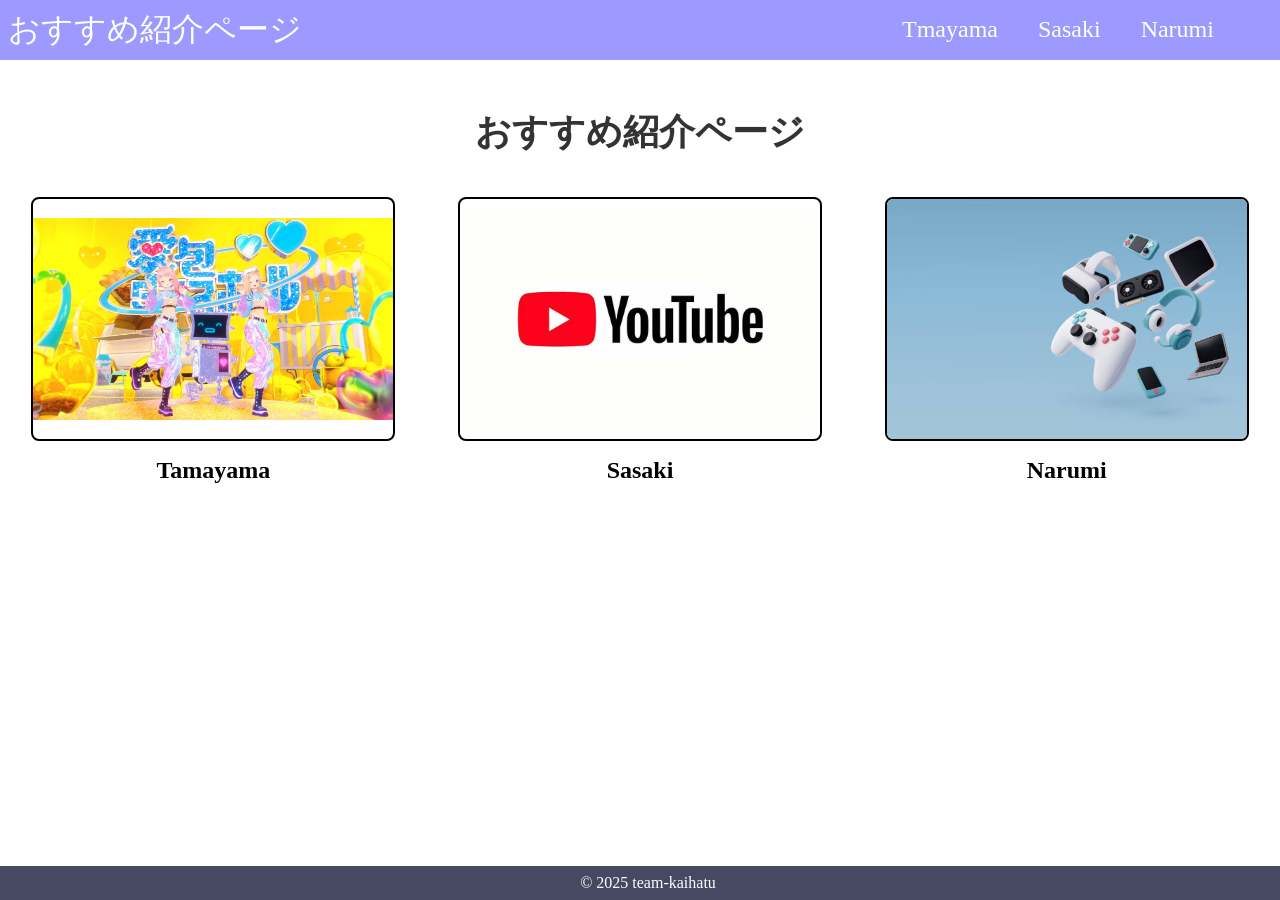
<file: index.html>
<!DOCTYPE html>
    <html lang="ja">

    <head>
        <meta charset="UTF-8">
        <meta name="viewport" content="width=device-width, initial-scale=1.0">
        <link rel="stylesheet" href="style.css">
        <title>おすすめ紹介サイト</title>
    </head>

    <body>
        <header>
            <a href="#" class="header_placement" style="font-size: 32px;">おすすめ紹介ページ</a>
            <ul>
                <li><a href="tamayama.html">Tmayama</a></li>
                <li><a href="sasaski.html">Sasaki</a></li>
                <li><a href="naruumi.html">Narumi</a></li>
            </ul>
        </header>

        <h2 class="h2Top">おすすめ紹介ページ</h2>

        <div class="Recommendations">
            <div class="recommendation">
                <a href="tamayama.html"><img src="img/image.png" alt="item1"></a>

                <h4>Tamayama</h4>
            </div>
            <div class="recommendation">
                <a href="sasaski.html"><img src="img/iimage.png" alt="item2"></a>
                <h4>Sasaki</h4>
            </div>
            <div class="recommendation">
                <a href="naruumi.html"><img src="img/game.jpg" alt="item3"></a>
                <h4>Narumi</h4>
            </div>

        </div>

        <footer>
            <p>&copy; 2025 team-kaihatu</p>
        </footer>
    </body>

    </html>
</file>
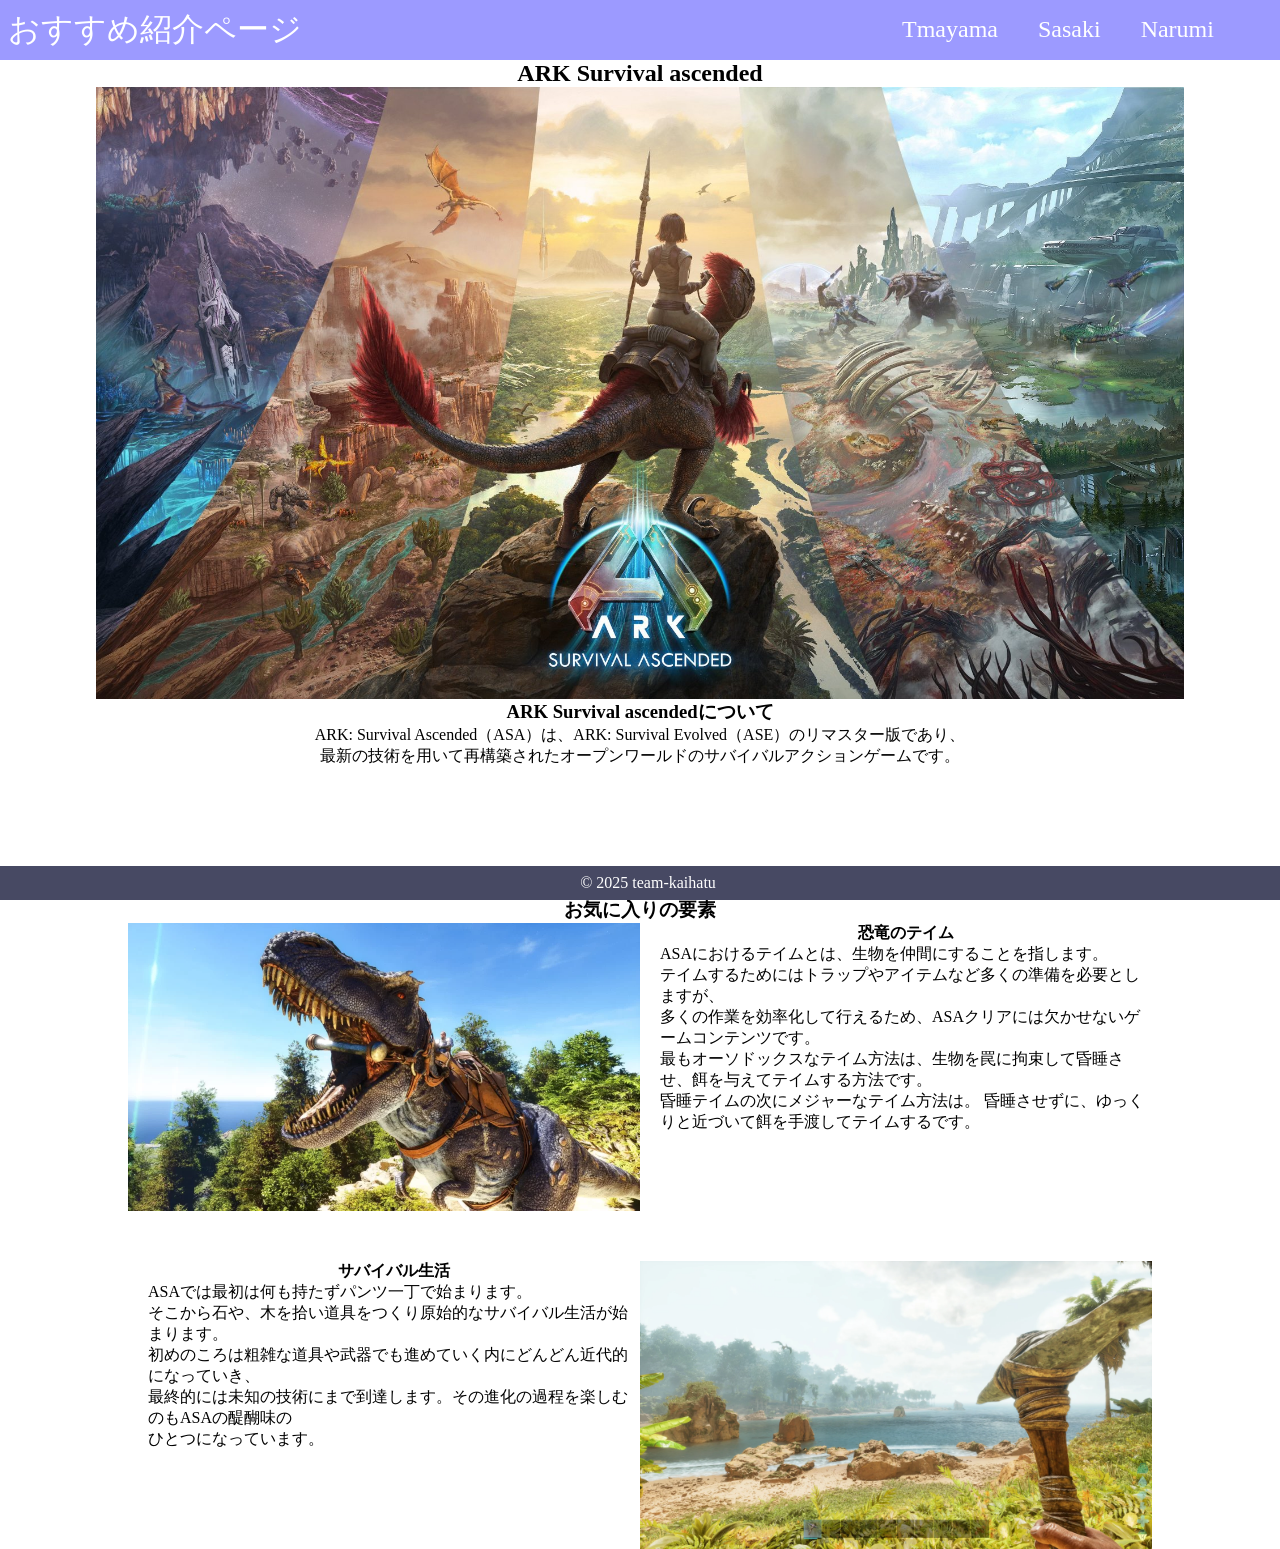
<file: naruumi.html>
<!DOCTYPE html>
<html lang="ja">

<head>
    <meta charset="UTF-8">
    <meta name="viewport" content="width=device-width, initial-scale=1.0">
    <title>Document</title>
    <link rel="stylesheet" href="style.css">
</head>

<body>
    <header>
        <a href="index.html" class="header_placement" style="font-size: 32px;">おすすめ紹介ページ</a>
        <ul>
            <li><a href="tamayama.html">Tmayama</a></li>
            <li><a href="sasaski.html">Sasaki</a></li>
            <li><a href="#">Narumi</a></li>
        </ul>
    </header>

    <h2 style="text-align: center;">ARK Survival ascended</h2>
    <img src="img/thumb-1920-1341356.jpeg" alt="ark" style="width: 85%;display: block;margin: auto;">

    <h3 style="text-align: center;">ARK Survival ascendedについて</h3>
    <p style="text-align: center;">ARK: Survival Ascended（ASA）は、ARK: Survival Evolved（ASE）のリマスター版であり、<br>
        最新の技術を用いて再構築されたオープンワールドのサバイバルアクションゲームです。</p>


    <h3 style="text-align: center; margin-top: 130px;">お気に入りの要素</h3>

    <div style="margin-left: 10%;margin-right: 10%;">

        <div style="display: flex;">
            <img src="img/kyo.webp" alt="" style="width: 50%;">
            <div style="width: 50%; margin-left: 20px;">
                <h4 style="text-align: center;">恐竜のテイム</h4>
                <p>ASAにおけるテイムとは、生物を仲間にすることを指します。<br>
                    テイムするためにはトラップやアイテムなど多くの準備を必要としますが、<br>
                    多くの作業を効率化して行えるため、ASAクリアには欠かせないゲームコンテンツです。<br>
                    最もオーソドックスなテイム方法は、生物を罠に拘束して昏睡させ、餌を与えてテイムする方法です。<br>
                    昏睡テイムの次にメジャーなテイム方法は。 昏睡させずに、ゆっくりと近づいて餌を手渡してテイムするです。</p>
            </div>
        </div>

        <div style="display: flex; margin-top: 50px;">
            <div style="width: 50%;margin-left: 20px;">
                <h4 style="text-align: center;">サバイバル生活</h4>
                <p>ASAでは最初は何も持たずパンツ一丁で始まります。<br>
                    そこから石や、木を拾い道具をつくり原始的なサバイバル生活が始まります。<br>
                    初めのころは粗雑な道具や武器でも進めていく内にどんどん近代的になっていき、<br>
                    最終的には未知の技術にまで到達します。その進化の過程を楽しむのもASAの醍醐味の<br>
                    ひとつになっています。
                </p>
            </div>
            <img src="img/kyo2.webp" alt="" style="width: 50%;">
        </div>

    </div>

    <footer>
        <p>&copy; 2025 team-kaihatu</p>
    </footer>
</body>

</html>
</file>
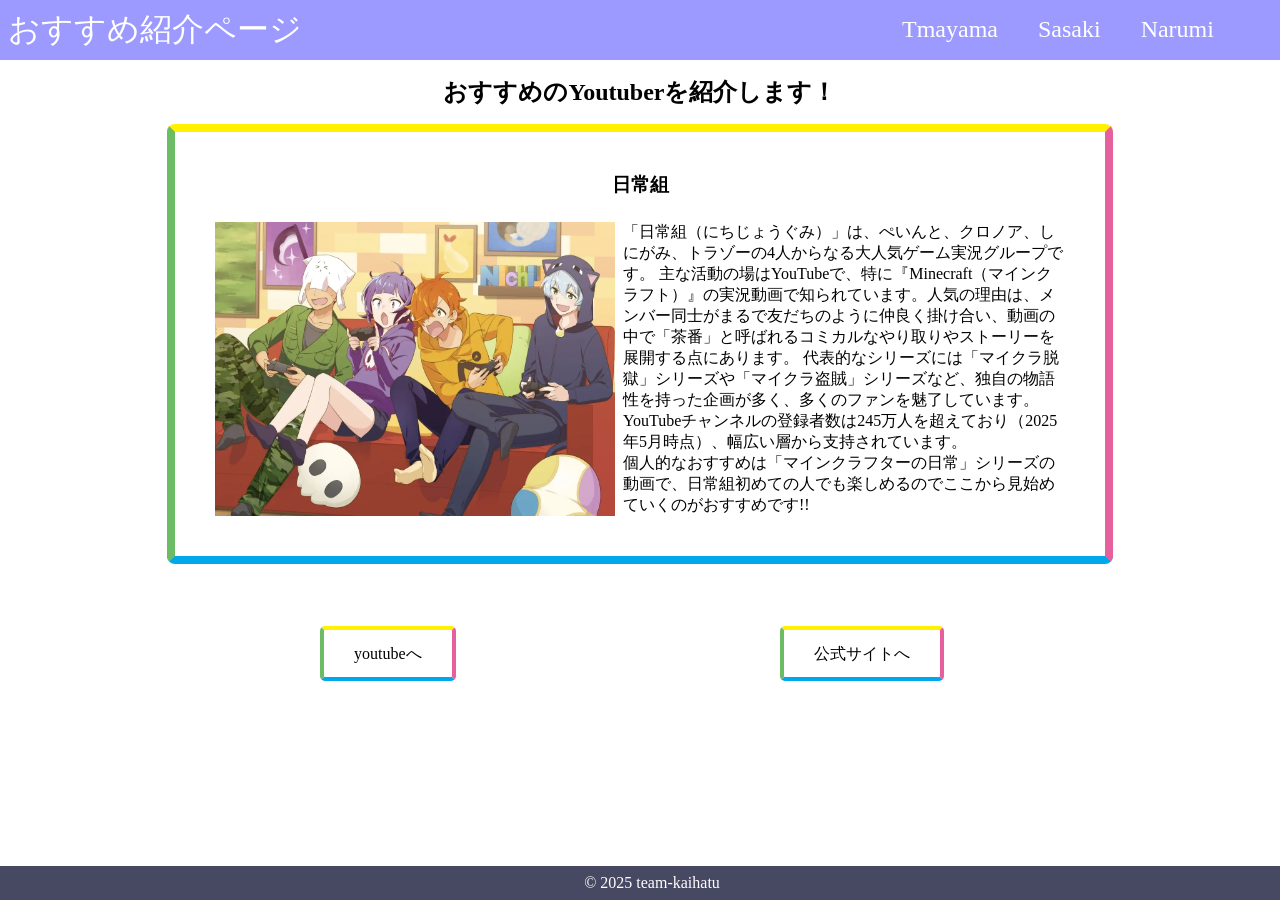
<file: sasaski.html>
<!DOCTYPE html>
<html lang="ja">

<head>
    <meta charset="UTF-8">
    <meta name="viewport" content="width=device-width, initial-scale=1.0">
    <link rel="stylesheet" href="style.css">
    <link rel="stylesheet" href="sasaki-style.css">
    <title>おすすめのYoutuberを紹介ページ</title>
</head>

<body>
    <header>
        <a href="index.html" class="header_placement" style="font-size: 32px;">おすすめ紹介ページ</a>
        <ul>
            <li><a href="tamayama.html">Tmayama</a></li>
            <li><a href="#">Sasaki</a></li>
            <li><a href="naruumi.html">Narumi</a></li>
        </ul>
    </header>
    <h2>おすすめのYoutuberを紹介します！</h2>
    <div class="youtuber_main">
        <h3>日常組</h3>
        <div class="youtuber_section">
            <img src="img/60bf2d4033c75_435faed0a2e1a86231a8a2da53df0a73.webp" alt="日常組の画像">
            <p>「日常組（にちじょうぐみ）」は、ぺいんと、クロノア、しにがみ、トラゾーの4人からなる大人気ゲーム実況グループです。
                主な活動の場はYouTubeで、特に『Minecraft（マインクラフト）』の実況動画で知られています。人気の理由は、メンバー同士がまるで友だちのように仲良く掛け合い、動画の中で「茶番」と呼ばれるコミカルなやり取りやストーリーを展開する点にあります。
                代表的なシリーズには「マイクラ脱獄」シリーズや「マイクラ盗賊」シリーズなど、独自の物語性を持った企画が多く、多くのファンを魅了しています。YouTubeチャンネルの登録者数は245万人を超えており（2025年5月時点）、幅広い層から支持されています。<br>個人的なおすすめは「マインクラフターの日常」シリーズの動画で、日常組初めての人でも楽しめるのでここから見始めていくのがおすすめです!!
            </p>
        </div>
    </div>
    <div class="btn_section">
        <a class="btn" href="https://www.youtube.com/channel/UCZFO75r8iYNI2XPmoFEG6ig">youtubeへ</a>
        <a class="btn" href="https://nichijo.world/">公式サイトへ</a>
    </div>
    <footer>
        <p>&copy; 2025 team-kaihatu</p>
    </footer>
</body>

</html>
</file>
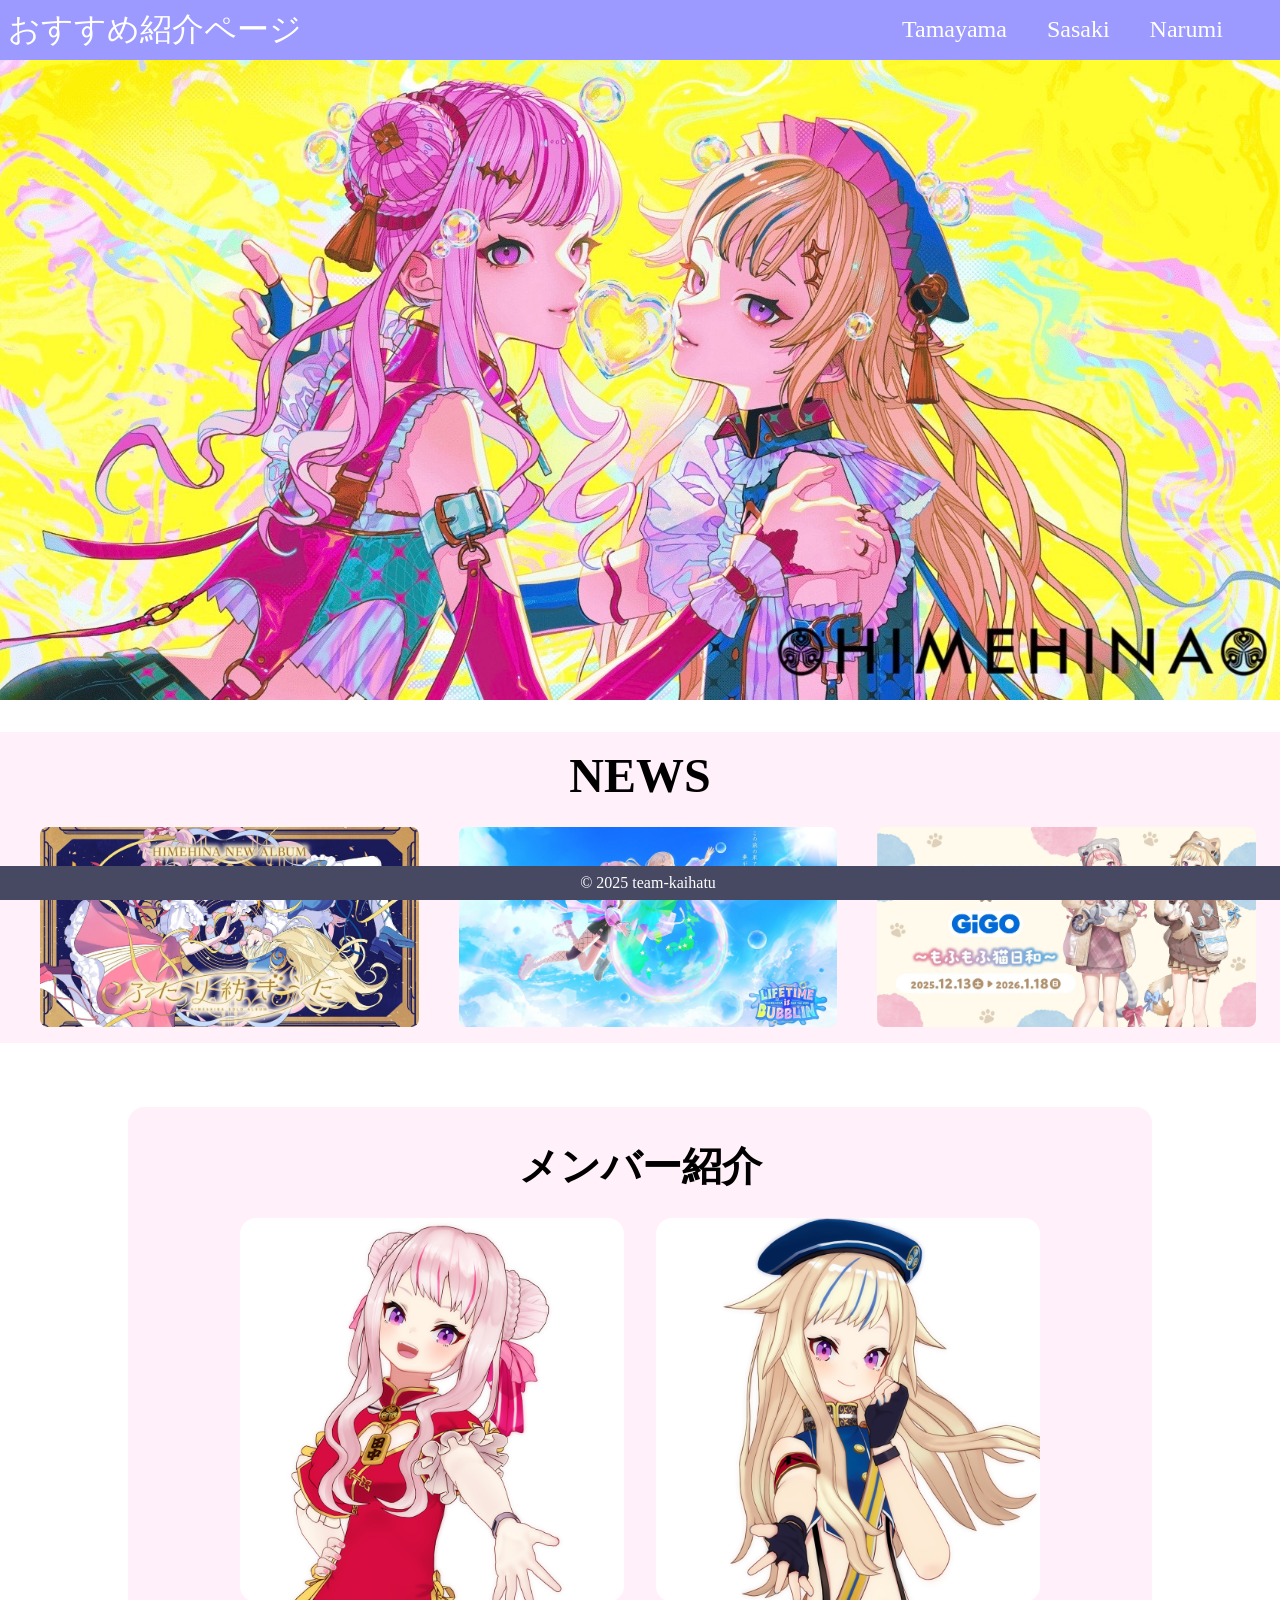
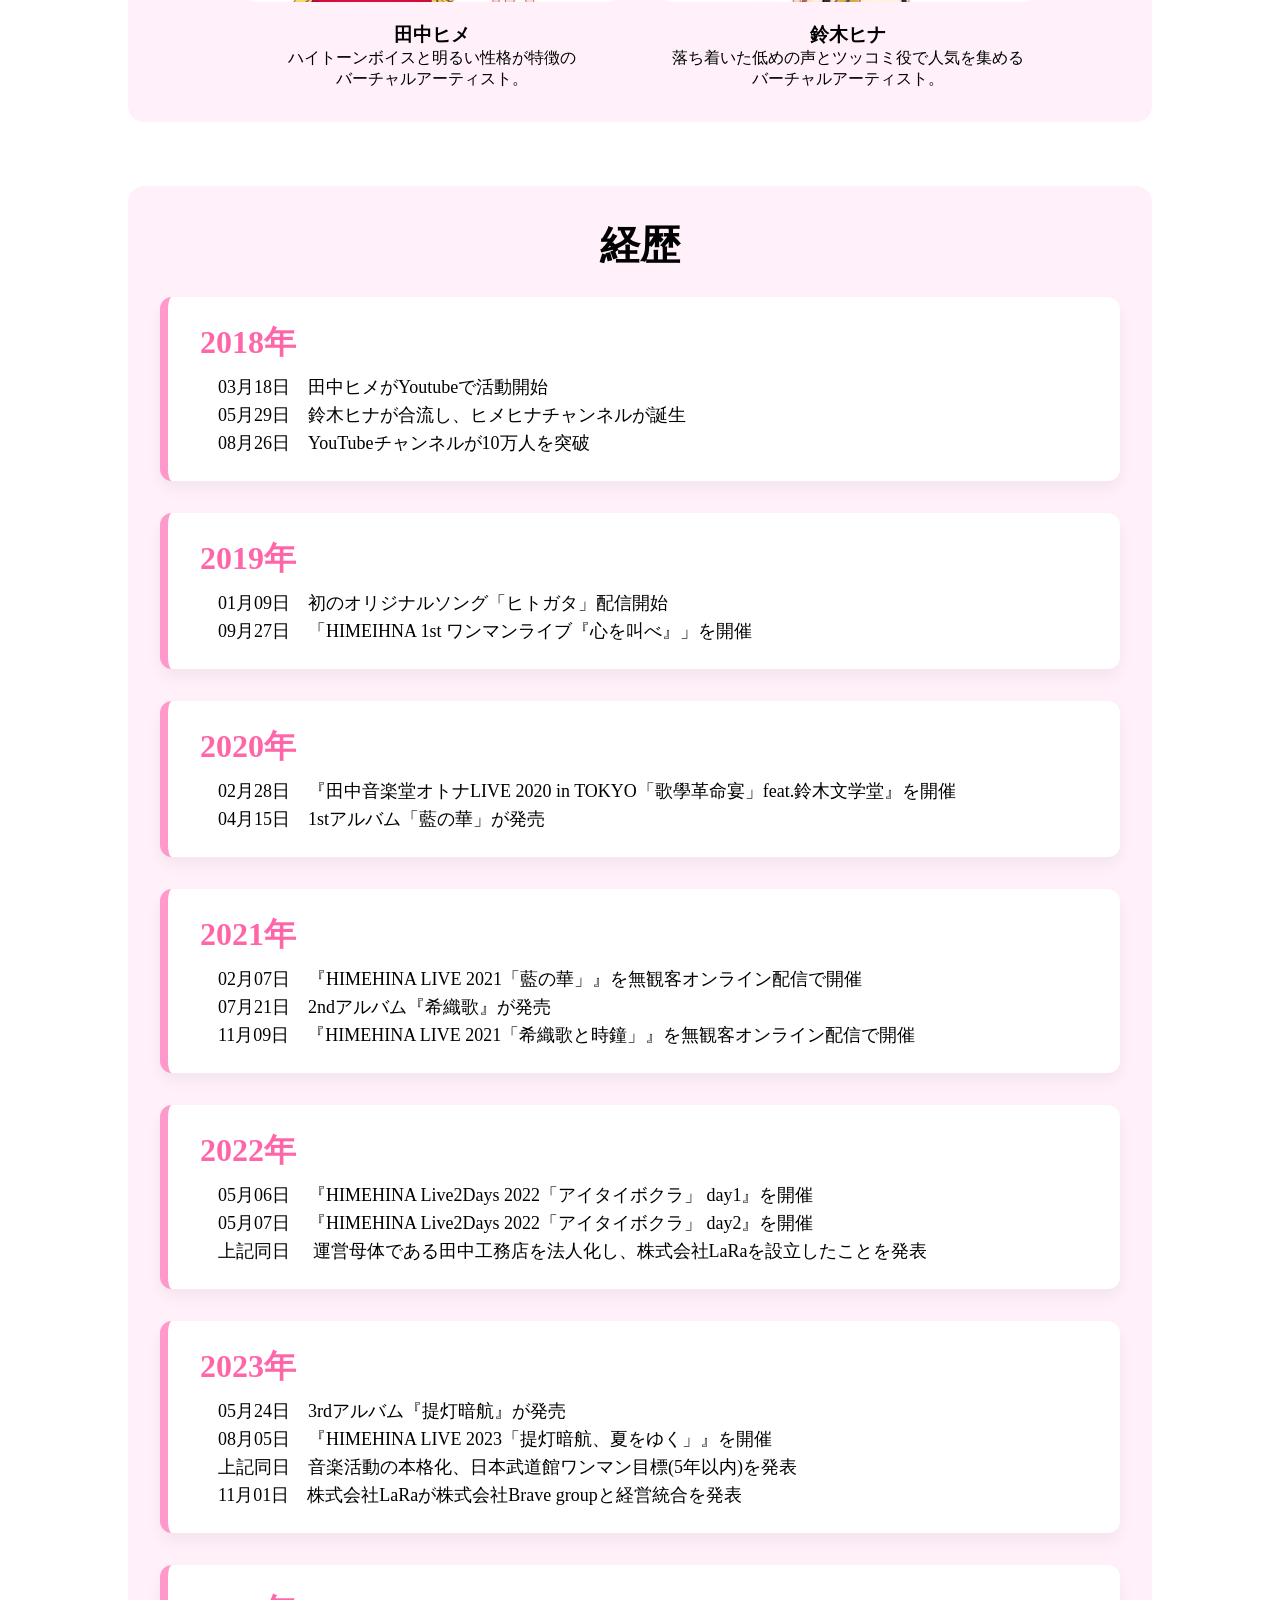
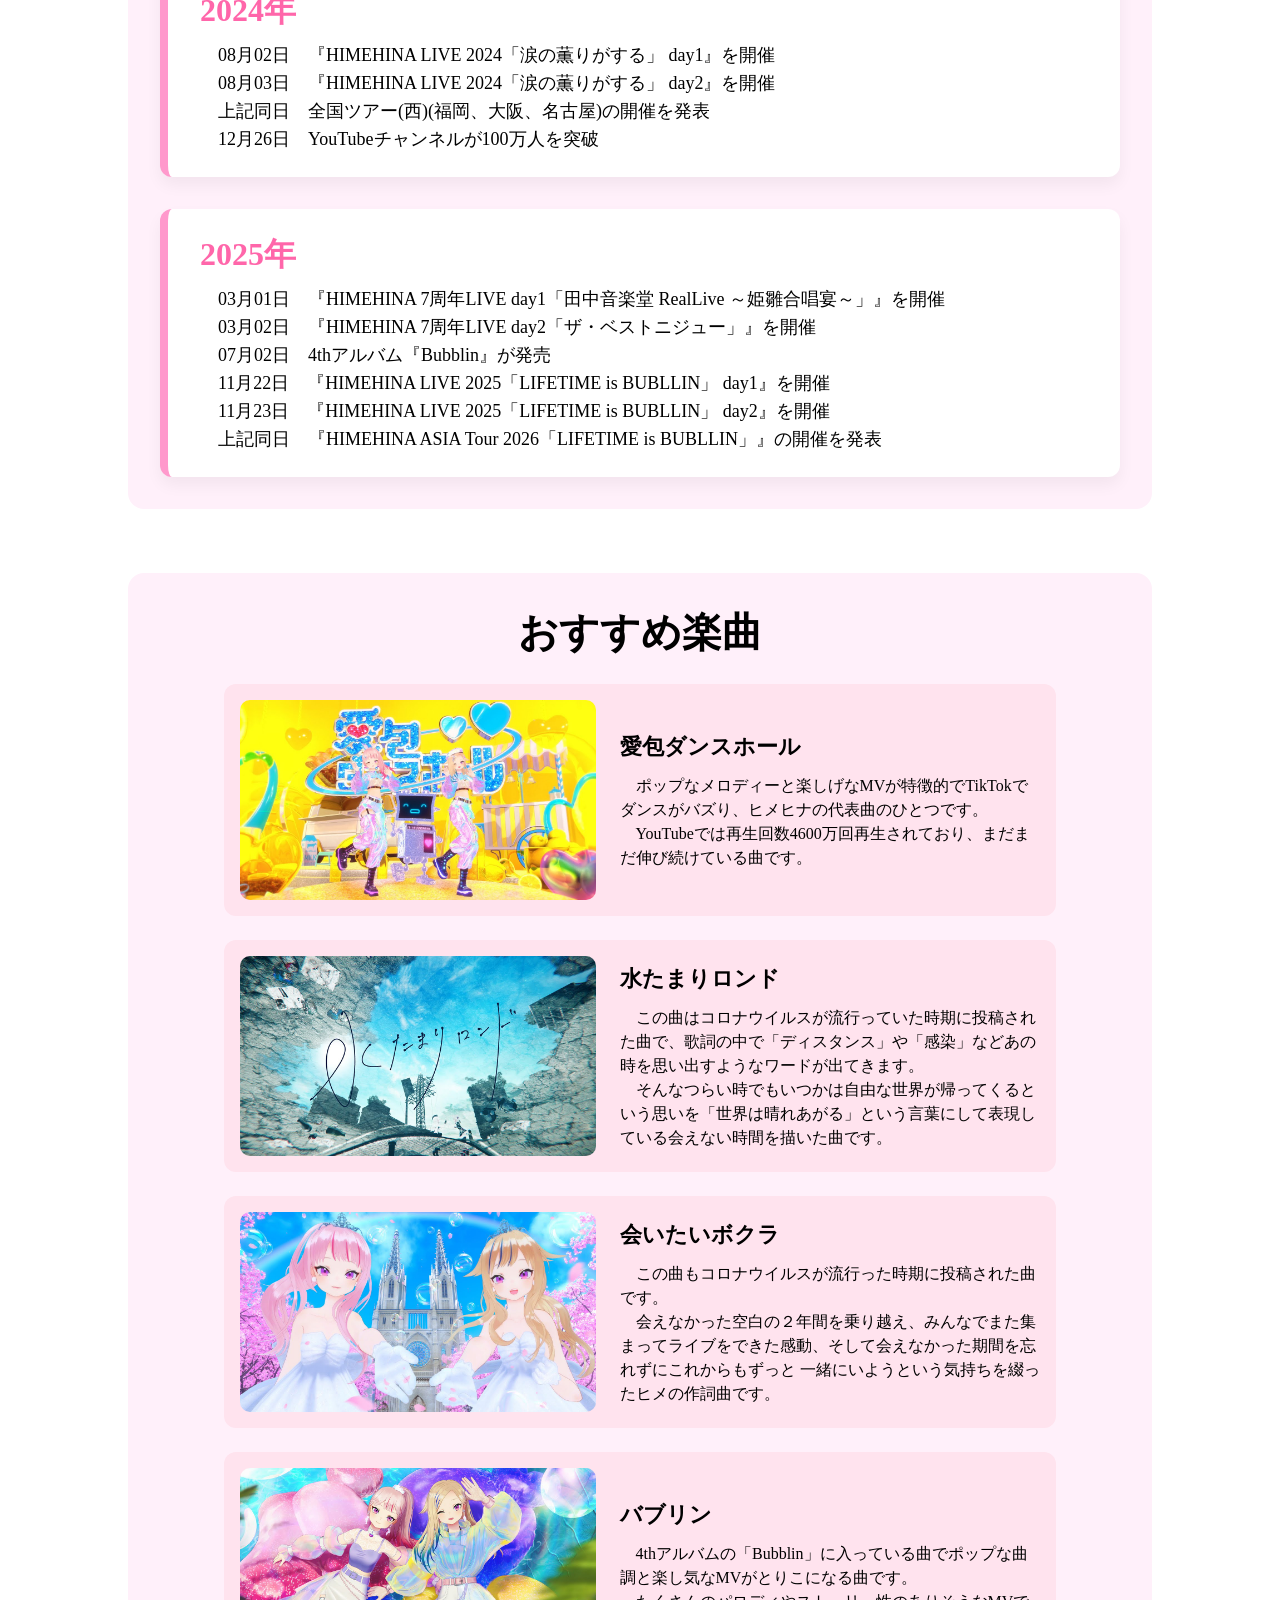
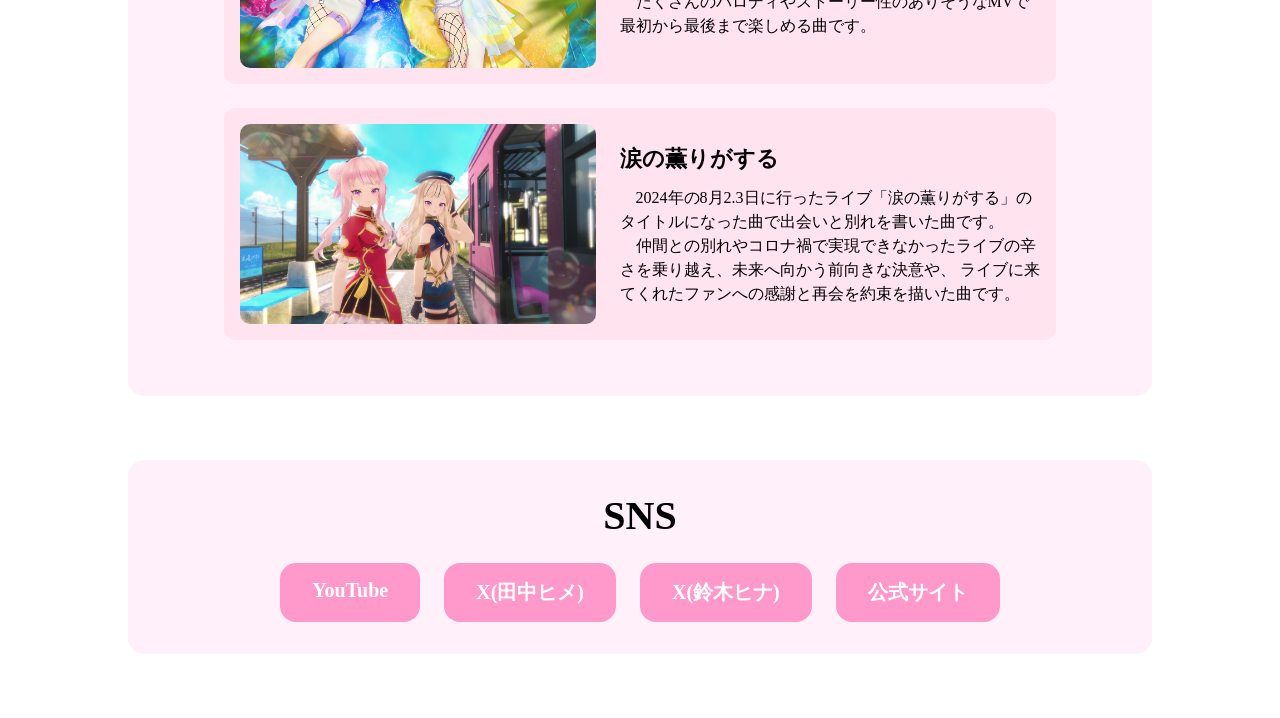
<file: tamayama.html>
<!DOCTYPE html>
<html lang="ja">
<head>
    <meta charset="UTF-8">
    <meta name="viewport" content="width=device-width, initial-scale=1.0">
    <link rel="stylesheet" href="style.css">
    <link rel="stylesheet" href="tamayama.css">
    <title>おすすめ紹介サイト</title>
</head>
<body>
    <header>
        <a href="index.html" class="header_placement" style="font-size: 32px;">おすすめ紹介ページ</a>
        <ul>
            <li><a href="#">Tamayama</a></li>
            <li><a href="sasaski.html">Sasaki</a></li>
            <li><a href="naruumi.html">Narumi</a></li>
        </ul>
    </header>

    <img src="img/0630C088-26F3-4C93-B448-896B696960EF.jpg" alt="topimg" class="topimage">
    <h2 class="NEWS">NEWS</h2>

    <div class="carousel">
        <ul class="carousel-track">
            <li class="news"><a href="https://special.himehina.jp/futaritsumugiuta"><img src="img/IMG_0684.jpg"></a></li>
            <li class="news"><a href="https://special.himehina.jp/asia-tour-2026-lifetime-is-bubblin"><img src="img/IMG_0725.JPG"></a></li>
            <li class="news"><a href="https://himehina.jp/post/post-433"><img src="img/IMG_0940.jpg"></a></li>

        </ul>
    </div>

    <section class="profile-section">
        <h2>メンバー紹介</h2>
        <div class="members">
            <div class="member">
                <img src="img/hime.png" alt="HIME">
                <h3>田中ヒメ</h3>
                <p>ハイトーンボイスと明るい性格が特徴の<br>バーチャルアーティスト。</p>
            </div>
            <div class="member">
                <img src="img/hina.png" alt="HINA">
                <h3>鈴木ヒナ</h3>
                <p>落ち着いた低めの声とツッコミ役で人気を集める<br>バーチャルアーティスト。</p>
            </div>
        </div>
    </section>

<section class="history-section">
    <h2>経歴</h2>

    <div class="history-timeline">

        <div class="history-item">
            <div class="year">2018年</div>
            <p>　03月18日　田中ヒメがYoutubeで活動開始</p>
            <p>　05月29日　鈴木ヒナが合流し、ヒメヒナチャンネルが誕生</p>
            <p>　08月26日　YouTubeチャンネルが10万人を突破</p>
        </div>

        <div class="history-item">
            <div class="year">2019年</div>
            <p>　01月09日　初のオリジナルソング「ヒトガタ」配信開始</p>
            <p>　09月27日　「HIMEIHNA 1st ワンマンライブ『心を叫べ』」を開催</p>
        </div>

        <div class="history-item">
            <div class="year">2020年</div>
            <p>　02月28日　『田中音楽堂オトナLIVE 2020 in TOKYO「歌學革命宴」feat.鈴木文学堂』を開催</p>
            <p>　04月15日　1stアルバム「藍の華」が発売</p>
        </div>

        <div class="history-item">
            <div class="year">2021年</div>
            <p>　02月07日　『HIMEHINA LIVE 2021「藍の華」』を無観客オンライン配信で開催</p>
            <p>　07月21日　2ndアルバム『希織歌』が発売</p>
            <p>　11月09日　『HIMEHINA LIVE 2021「希織歌と時鐘」』を無観客オンライン配信で開催</p>
        </div>

        <div class="history-item">
            <div class="year">2022年</div>
            <p>　05月06日　『HIMEHINA Live2Days 2022「アイタイボクラ」 day1』を開催</p>
            <p>　05月07日　『HIMEHINA Live2Days 2022「アイタイボクラ」 day2』を開催</p> 
            <p>　上記同日　 運営母体である田中工務店を法人化し、株式会社LaRaを設立したことを発表</p>
        </div>

        <div class="history-item">
            <div class="year">2023年</div>
            <p>　05月24日　3rdアルバム『提灯暗航』が発売</p>
            <p>　08月05日　『HIMEHINA LIVE 2023「提灯暗航、夏をゆく」』を開催</p>
            <p>　上記同日　音楽活動の本格化、日本武道館ワンマン目標(5年以内)を発表</p> 
            <p>　11月01日　株式会社LaRaが株式会社Brave groupと経営統合を発表</p>
        </div>

        <div class="history-item">
            <div class="year">2024年</div>
            <p>　08月02日　『HIMEHINA LIVE 2024「涙の薫りがする」 day1』を開催</p>
            <p>　08月03日　『HIMEHINA LIVE 2024「涙の薫りがする」 day2』を開催</p>
            <p>　上記同日　全国ツアー(西)(福岡、大阪、名古屋)の開催を発表</p>
            <p>　12月26日　YouTubeチャンネルが100万人を突破</p>
        </div>

        <div class="history-item">
            <div class="year">2025年</div>
            <p>　03月01日　『HIMEHINA 7周年LIVE day1「田中音楽堂 RealLive ～姫雛合唱宴～」』を開催</p>
            <p>　03月02日　『HIMEHINA 7周年LIVE day2「ザ・ベストニジュー」』を開催</p>
            <p>　07月02日　4thアルバム『Bubblin』が発売</p>
            <p>　11月22日　『HIMEHINA LIVE 2025「LIFETIME is BUBLLIN」 day1』を開催</p>
            <p>　11月23日　『HIMEHINA LIVE 2025「LIFETIME is BUBLLIN」 day2』を開催</p>
            <p>　上記同日　『HIMEHINA ASIA Tour 2026「LIFETIME is BUBLLIN」』の開催を発表</p>
        </div>

    </div>
</section>

    <section class="songs-section">
    <h2>おすすめ楽曲</h2>

    <div class="song-item">
        <img src="img/aipai.png" alt="愛包ダンスホール">

        <div class="song-info">
            <h3>愛包ダンスホール</h3>
            <p>　ポップなメロディーと楽しげなMVが特徴的でTikTokで<br>ダンスがバズり、ヒメヒナの代表曲のひとつです。</p>
            <p>　YouTubeでは再生回数4600万回再生されており、まだまだ伸び続けている曲です。</p>
        </div>
    </div>

    <div class="song-item">
        <img src="img/水たまりロンド.jpg" alt="水たまりロンド">
        <div class="song-info">
            <h3>水たまりロンド</h3>
            <p>　この曲はコロナウイルスが流行っていた時期に投稿された曲で、歌詞の中で「ディスタンス」や「感染」などあの時を思い出すようなワードが出てきます。</p>
            <p>　そんなつらい時でもいつかは自由な世界が帰ってくるという思いを「世界は晴れあがる」という言葉にして表現している会えない時間を描いた曲です。</p>
        </div>
    </div>

    <div class="song-item">
        <img src="img/会いたいボクラ.jpg" alt="会いたいボクラ">
        <div class="song-info">
            <h3>会いたいボクラ</h3>
            <p>　この曲もコロナウイルスが流行った時期に投稿された曲です。</p>
            <p>　会えなかった空白の２年間を乗り越え、みんなでまた集まってライブをできた感動、そして会えなかった期間を忘れずにこれからもずっと
              一緒にいようという気持ちを綴ったヒメの作詞曲です。</p>
        </div>
    </div>

    <div class="song-item">
        <img src="img/バブリン.jpg" alt="バブリン">
        <div class="song-info">
            <h3>バブリン</h3>
            <p>　4thアルバムの「Bubblin」に入っている曲でポップな曲調と楽し気なMVがとりこになる曲です。</p>
            <p>　たくさんのパロディやストーリー性のありそうなMVで最初から最後まで楽しめる曲です。</p>
        </div>
    </div>

    <div class="song-item">
        <img src="img/涙の薫りがする.jpg" alt="涙の薫りがする">
        <div class="song-info">
            <h3>涙の薫りがする</h3>
            <p>　2024年の8月2.3日に行ったライブ「涙の薫りがする」のタイトルになった曲で出会いと別れを書いた曲です。</p>
            <p>　仲間との別れやコロナ禍で実現できなかったライブの辛さを乗り越え、未来へ向かう前向きな決意や、
              ライブに来てくれたファンへの感謝と再会を約束を描いた曲です。</p>
        </div>
    </div>
</section>


    <section class="link-section">
        <h2>SNS</h2>
        <div class="sns-links">
            <a class="sns-btn" href="https://www.youtube.com/@HimeHina">YouTube</a>
            <a class="sns-btn" href="https://x.com/HimeTanaka_HH">X(田中ヒメ)</a>
            <a class="sns-btn" href="https://x.com/HinaSuzuki_HH">X(鈴木ヒナ)</a>
            <a class="sns-btn" href="https://himehina.jp">公式サイト</a>
        </div>
    </section>

    <footer>
        <p>&copy; 2025 team-kaihatu</p>
    </footer>

</body>
</html>
</file>
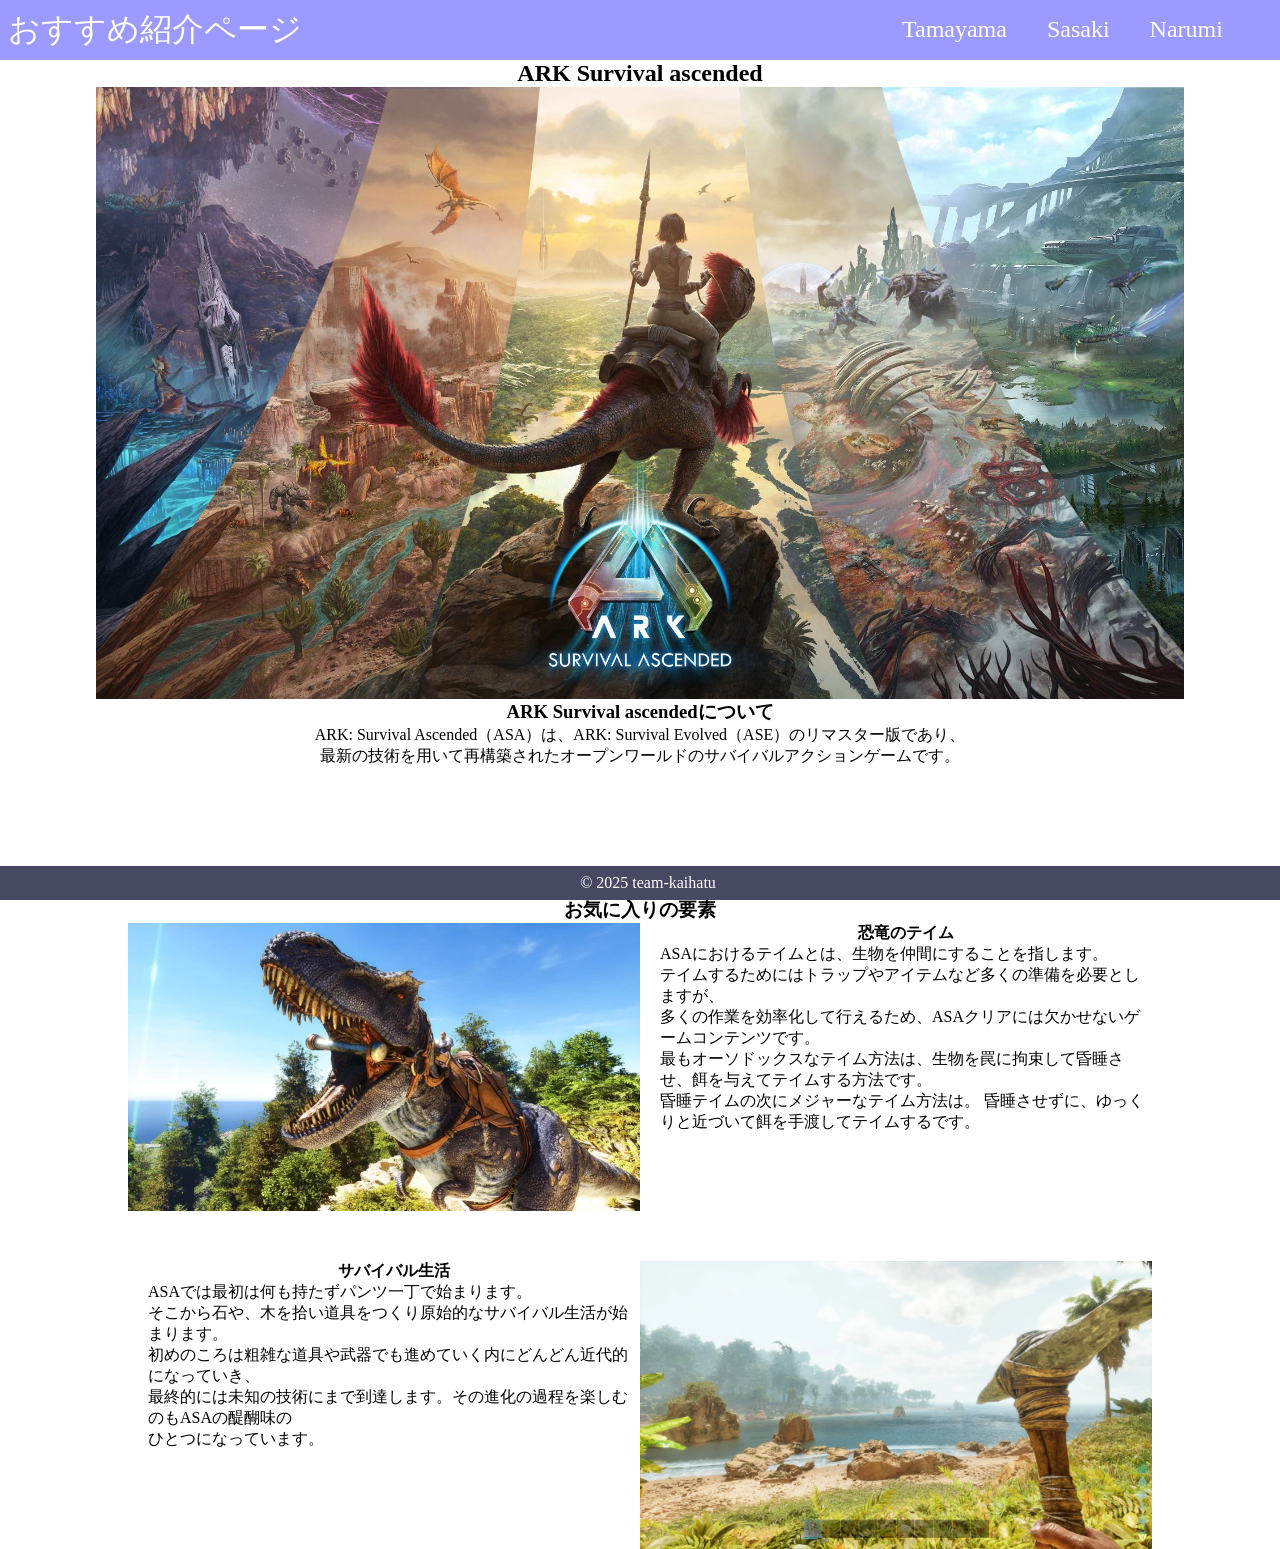
<file: naruumi/naruumi.html>
<!DOCTYPE html>
<html lang="ja">

<head>
    <meta charset="UTF-8">
    <meta name="viewport" content="width=device-width, initial-scale=1.0">
    <title>Document</title>
    <link rel="stylesheet" href="../style.css">
</head>

<body>
    <header>
        <a href="/index.html" class="header_placement" style="font-size: 32px;">おすすめ紹介ページ</a>
        <ul>
            <li><a href="/tamayama/tamayama.html">Tamayama</a></li>
            <li><a href="/sasaki/sasaski.html">Sasaki</a></li>
            <li><a href="#">Narumi</a></li>
        </ul>
    </header>

    <h2 style="text-align: center;">ARK Survival ascended</h2>
    <img src="img_n/thumb-1920-1341356.jpeg" alt="ark" style="width: 85%;display: block;margin: auto;">

    <h3 style="text-align: center;">ARK Survival ascendedについて</h3>
    <p style="text-align: center;">ARK: Survival Ascended（ASA）は、ARK: Survival Evolved（ASE）のリマスター版であり、<br>
        最新の技術を用いて再構築されたオープンワールドのサバイバルアクションゲームです。</p>


    <h3 style="text-align: center; margin-top: 130px;">お気に入りの要素</h3>

    <div style="margin-left: 10%;margin-right: 10%;">

        <div style="display: flex;">
            <img src="img_n/kyo.webp" alt="" style="width: 50%;">
            <div style="width: 50%; margin-left: 20px;">
                <h4 style="text-align: center;">恐竜のテイム</h4>
                <p>ASAにおけるテイムとは、生物を仲間にすることを指します。<br>
                    テイムするためにはトラップやアイテムなど多くの準備を必要としますが、<br>
                    多くの作業を効率化して行えるため、ASAクリアには欠かせないゲームコンテンツです。<br>
                    最もオーソドックスなテイム方法は、生物を罠に拘束して昏睡させ、餌を与えてテイムする方法です。<br>
                    昏睡テイムの次にメジャーなテイム方法は。 昏睡させずに、ゆっくりと近づいて餌を手渡してテイムするです。</p>
            </div>
        </div>

        <div style="display: flex; margin-top: 50px;">
            <div style="width: 50%;margin-left: 20px;">
                <h4 style="text-align: center;">サバイバル生活</h4>
                <p>ASAでは最初は何も持たずパンツ一丁で始まります。<br>
                    そこから石や、木を拾い道具をつくり原始的なサバイバル生活が始まります。<br>
                    初めのころは粗雑な道具や武器でも進めていく内にどんどん近代的になっていき、<br>
                    最終的には未知の技術にまで到達します。その進化の過程を楽しむのもASAの醍醐味の<br>
                    ひとつになっています。
                </p>
            </div>
            <img src="img_n/kyo2.webp" alt="" style="width: 50%;">
        </div>

    </div>

    <footer>
        <p>&copy; 2025 team-kaihatu</p>
    </footer>
</body>

</html>
</file>
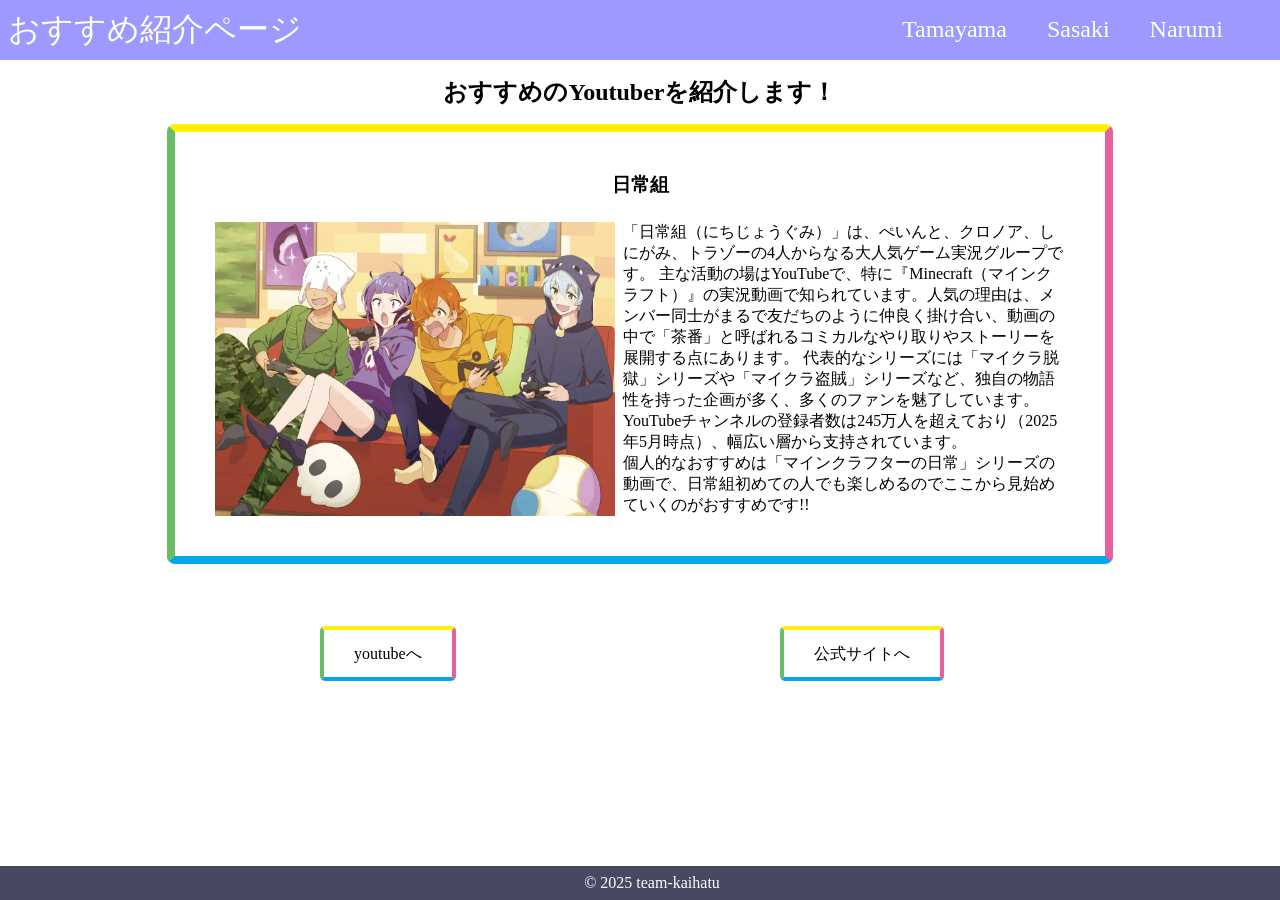
<file: sasaki/sasaski.html>
<!DOCTYPE html>
<html lang="ja">

<head>
    <meta charset="UTF-8">
    <meta name="viewport" content="width=device-width, initial-scale=1.0">
    <link rel="stylesheet" href="../style.css">
    <link rel="stylesheet" href="sasaki-style.css">
    <title>おすすめのYoutuberを紹介ページ</title>
</head>

<body>
    <header>
        <a href="../index.html" class="header_placement" style="font-size: 32px;">おすすめ紹介ページ</a>
        <ul>
            <li><a href="/tamayama/tamayama.html">Tamayama</a></li>
            <li><a href="#">Sasaki</a></li>
            <li><a href="/naruumi/naruumi.html">Narumi</a></li>
        </ul>
    </header>
    <h2>おすすめのYoutuberを紹介します！</h2>
    <div class="youtuber_main">
        <h3>日常組</h3>
        <div class="youtuber_section">
            <img src="img/60bf2d4033c75_435faed0a2e1a86231a8a2da53df0a73.webp" alt="日常組の画像">
            <p>「日常組（にちじょうぐみ）」は、ぺいんと、クロノア、しにがみ、トラゾーの4人からなる大人気ゲーム実況グループです。
                主な活動の場はYouTubeで、特に『Minecraft（マインクラフト）』の実況動画で知られています。人気の理由は、メンバー同士がまるで友だちのように仲良く掛け合い、動画の中で「茶番」と呼ばれるコミカルなやり取りやストーリーを展開する点にあります。
                代表的なシリーズには「マイクラ脱獄」シリーズや「マイクラ盗賊」シリーズなど、独自の物語性を持った企画が多く、多くのファンを魅了しています。YouTubeチャンネルの登録者数は245万人を超えており（2025年5月時点）、幅広い層から支持されています。<br>個人的なおすすめは「マインクラフターの日常」シリーズの動画で、日常組初めての人でも楽しめるのでここから見始めていくのがおすすめです!!
            </p>
        </div>
    </div>
    <div class="btn_section">
        <a class="btn" href="https://www.youtube.com/channel/UCZFO75r8iYNI2XPmoFEG6ig">youtubeへ</a>
        <a class="btn" href="https://nichijo.world/">公式サイトへ</a>
    </div>
    <footer>
        <p>&copy; 2025 team-kaihatu</p>
    </footer>
</body>

</html>
</file>
<file: style.css>
@charset "UTF-8";

* {
    font-family: '游ゴシック', 'Yu Gothic';
    margin: 0;
    padding: 0;
}

header {
    background-color: #9c9aff;
    display: flex;
    padding-top: 8px;
    padding-bottom: 8px;
}

ul {
    display: flex;
    list-style: none;
}

li {
    margin-top: 8px;
    margin-left: 40px;
    font-size: 24px;
}

a {
    text-decoration: none;
    color: #ffffff;
}

footer {
    background-color: #474963;
}

header,
footer {
    color: white;
    width: 100%;
}

footer {
    text-align: center;
    bottom: 0;
    padding: 8px;
    position: fixed;
}

.header_placement {
    margin-right: 560px;
    margin-left: 8px;
}

.h2Top {
    text-align: center;
    margin-top: 48px;
    font-size: 36px;
    color: #333333;
}

.Recommendations {
    display: flex;
    justify-content: center;
}

.recommendation {
    width: 40%;
    text-align: center;
    margin-top: 40px;
    padding: 0 24px;
    width: 400px;
    height: 240px;
}

.recommendation h4{
    margin-top: 12px;
    font-size: 24px; 
}   

.recommendation img {
    width: 100%;
    border-radius: 8px;
    border: 2px solid #000000;
    width: 360px;
    height: 240px;
    object-fit: contain;
}
</file>
<file: sasaki-style.css>
@charset "UTF-8";

h2 {
    text-align: center;
    margin-bottom: 16px;
    margin-top: 16px;
}

h3 {
    margin-bottom: 24px;
    text-align: center;
}

.youtuber_main {
    border-top: 8px solid #fff100;
    border-bottom: 8px solid #00a7eb;
    border-left: 8px solid #6bbc64;
    border-right: 8px solid #e7609e;
    border-radius: 8px;
    width: 850px;
    height: auto;
    padding: 40px;
    margin-left: auto;
    margin-right: auto;
    margin-bottom: 80px;
}

.btn_section {
    margin-bottom: 112px;
}

.btn {
    padding: 15px 30px;
    border-radius: 5px;
    border-top: 4px solid #fff100;
    border-bottom: 4px solid #00a7eb;
    border-left: 4px solid #6bbc64;
    border-right: 4px solid #e7609e;
    margin-left: 320px;
    color: #000000;
}

.youtuber_section {
    display: flex;
}

img {
    width: 400px;
    height: auto;
}

p {
    font-size: 16px;
    margin-left: 8px;
}
</file>
<file: tamayama.css>
@charset "UTF-8";

.topimage {
    width: 100%;
    height: 640px;
    object-fit: cover;
    display: block;
    margin: 0 auto;
}

.NEWS {
    margin-top: 32px;
    text-align: center;
    font-size: 48px;
    background-color: #fff0fa;
    padding: 16px;
}

.carousel {
    width: 100%;
    overflow: hidden;
    background-color: #fff0fa;
    padding-bottom: 16px;
}

.carousel-track {
    display: flex;
    gap: 0;
    margin: 0;
    padding: 0;
    list-style: none;
    margin-right: 24px;
}

.news {
    flex: 1;
    text-align: center;
}

.news img {
    width: 100%;
    height: 200px;
    object-fit: cover;
    display: block;
    border-radius: 8px;
}

.profile-section,
.history-section,
.songs-section,
.link-section {
    width: 100%;
    max-width: 960px;
    margin: 64px auto;
    padding: 32px;
    background: #fff0fa;
    border-radius: 16px;
}

.profile-section h2,
.history-section h2,
.songs-section h2,
.link-section h2 {
    text-align: center;
    font-size: 40px;
    margin-bottom: 24px;
}

.members {
    display: flex;
    justify-content: center;
    gap: 32px;
}

.member {
    width: 40%;
    text-align: center;
}

.member img {
    width: 100%;
    border-radius: 16px;
    margin-bottom: 16px;
}

.sns-links {
    display: flex;
    justify-content: center;
    gap: 24px;
}

.sns-btn {
    background: #ff99cc;
    padding: 16px 32px;
    border-radius: 16px;
    color: #fff;
    font-size: 20px;
    text-decoration: none;
    font-weight: bold;
}

.history-timeline {
    display: flex;
    flex-direction: column;
    gap: 32px;
}

.history-item {
    background: #ffffff;
    border-left: 8px solid #ff99cc;
    padding: 24px 32px;
    border-radius: 12px;
    box-shadow: 0 8px 16px rgba(0,0,0,0.05);
}

.history-item .year {
    font-size: 32px;
    font-weight: bold;
    color: #ff66aa;
    margin-bottom: 8px;
}

.history-item p {
    font-size: 18px;
    line-height: 28px;
    margin: 0;
}

.songs-section .song-item {
    display: flex;
    align-items: center;
    background: #ffe3ee;
    border-radius: 12px;
    margin: 24px 0;
    padding: 16px;
    gap: 24px;
    height: 200px;
    max-width: 800px;
    margin-left: auto;
    margin-right: auto;
}

.songs-section .song-item img {
    width: 45%;
    height: 100%;
    object-fit: cover;
    border-radius: 10px;
}

.songs-section .song-info h3 {
    margin: 0 0 12px;
    font-size: 1.4rem;
}

.songs-section .song-info p {
    margin: 0;
    font-size: 1rem;
    line-height: 1.5;
}
</file>
<file: sasaki/sasaki-style.css>
@charset "UTF-8";

h2 {
    text-align: center;
    margin-bottom: 16px;
    margin-top: 16px;
}

h3 {
    margin-bottom: 24px;
    text-align: center;
}

.youtuber_main {
    border-top: 8px solid #fff100;
    border-bottom: 8px solid #00a7eb;
    border-left: 8px solid #6bbc64;
    border-right: 8px solid #e7609e;
    border-radius: 8px;
    width: 850px;
    height: auto;
    padding: 40px;
    /* justify-content: space-around; */
    margin-left: auto;
    margin-right: auto;
    margin-bottom: 80px;
}

.btn_section {
    margin-bottom: 112px;
}

.btn {
    padding: 15px 30px;
    border-radius: 5px;
    border-top: 4px solid #fff100;
    border-bottom: 4px solid #00a7eb;
    border-left: 4px solid #6bbc64;
    border-right: 4px solid #e7609e;
    margin-left: 320px;
    color: #000000;
}

.youtuber_section {
    display: flex;
}

img {
    width: 400px;
    height: auto;
}

p {
    font-size: 16px;
    margin-left: 8px;
}
</file>
